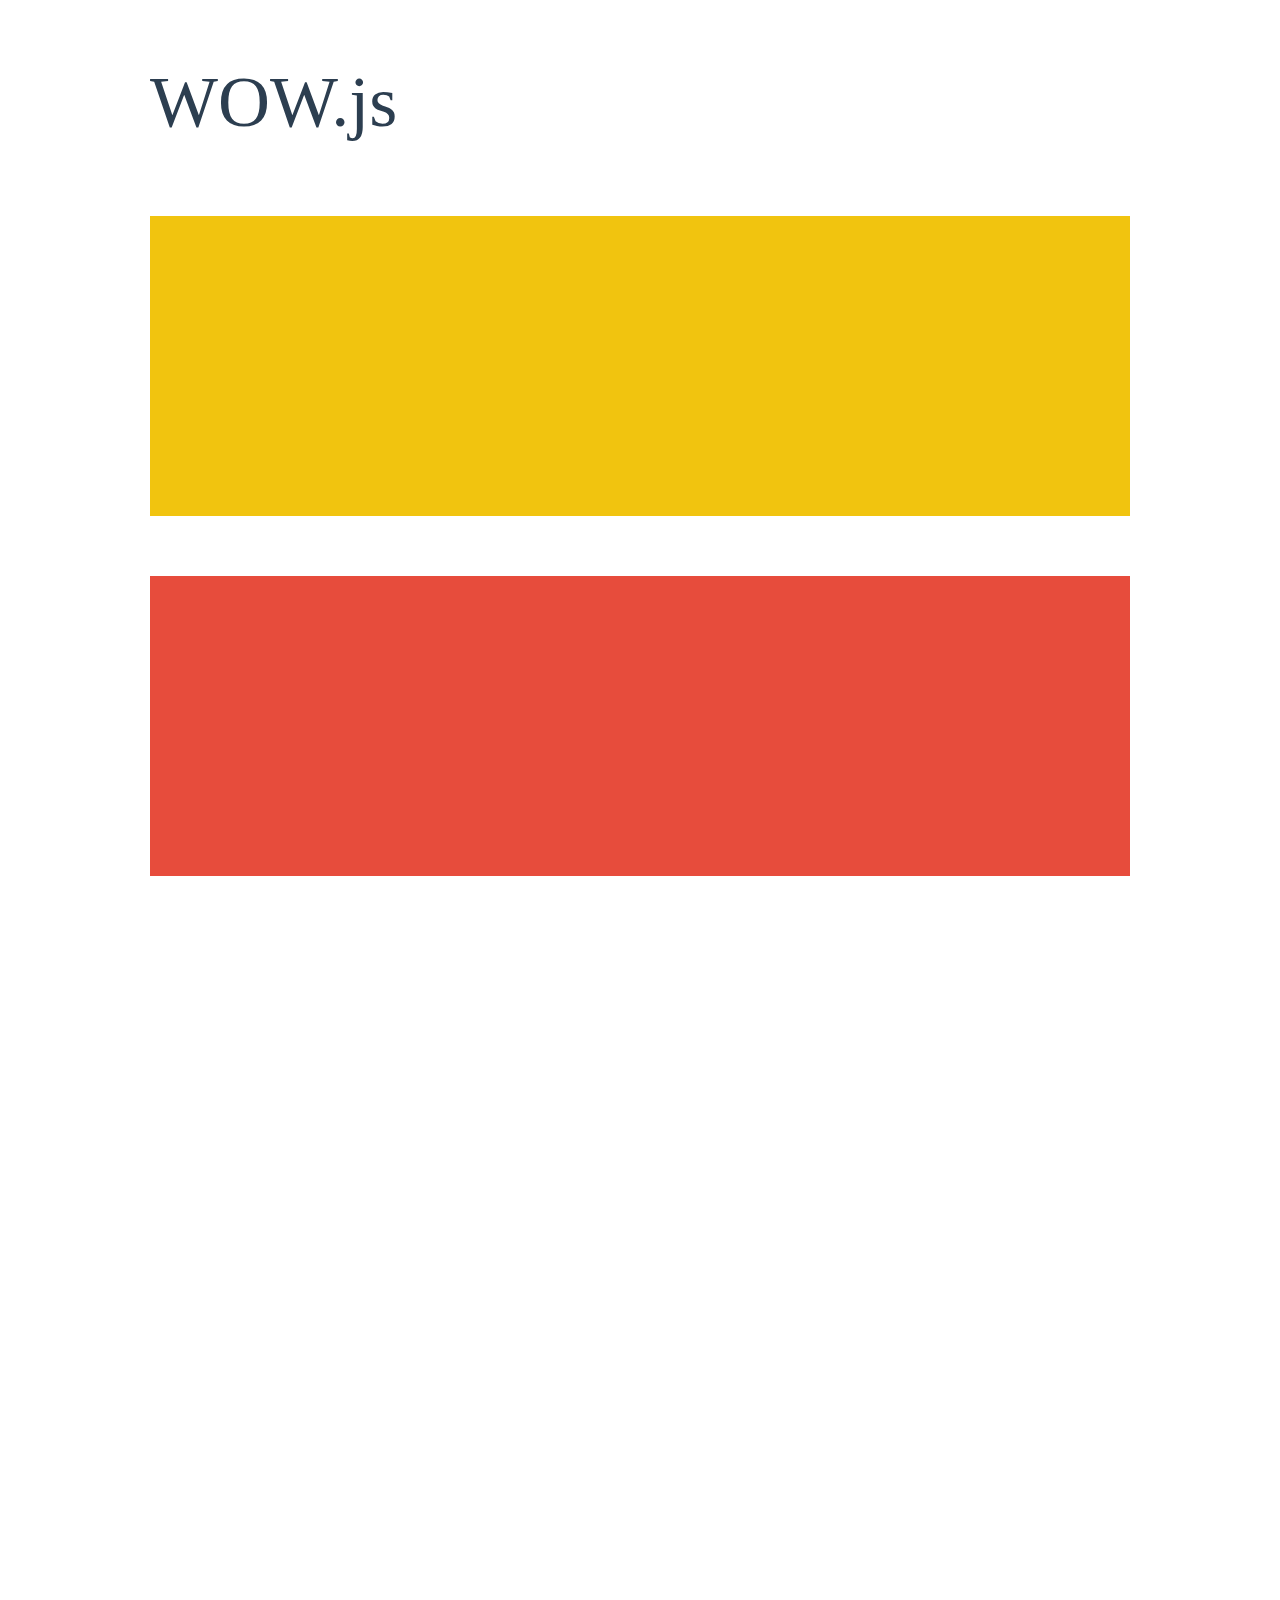
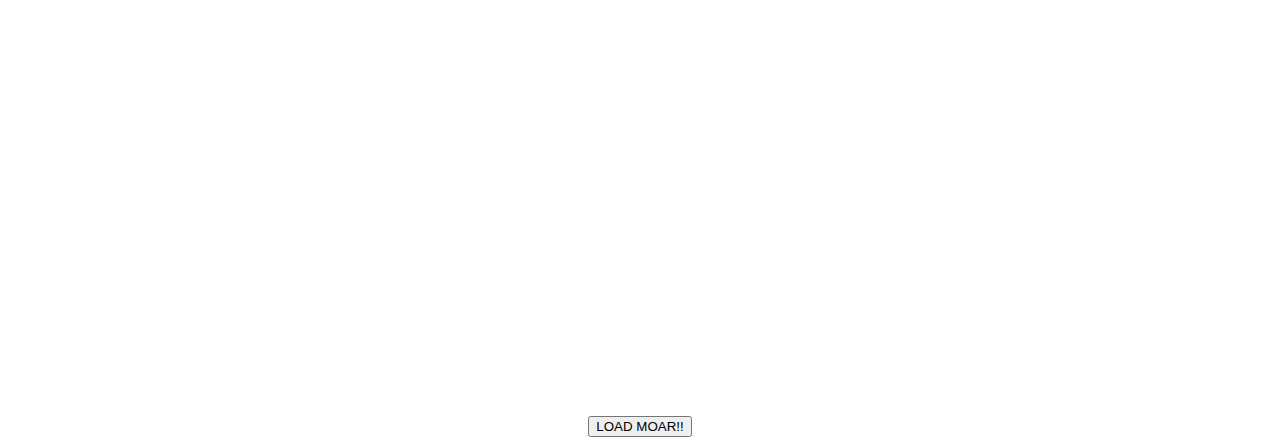
<file: scripts/WOW-master/demo.html>
<!doctype html>

<html lang="en">
<head>
  <meta charset="utf-8">
  <title>WOW</title>
  <link rel="stylesheet" href="css/libs/animate.css">
  <link rel="stylesheet" href="css/site.css">
  <style>
    .wow:first-child {
      visibility: hidden;
    }
  </style>
  <!--[if IE]>
    <script src="http://html5shiv.googlecode.com/svn/trunk/html5.js"></script>
  <![endif]-->
</head>

<body>
  <div id="container">
    <header>
      <h1>WOW.js</h1>
    </header>
    <div id="main">
      <section class="wow fadeInDown" style="background-color: #f1c40f;"></section>
      <section class="wow pulse" style="background-color: #e74c3c;" data-wow-iteration="infinite" data-wow-duration="1500ms"></section>
      <section class="section--purple wow slideInRight" data-wow-delay="2s"></section>
      <section class="section--blue wow bounceInLeft" data-wow-offset="300"></section>
      <section class="section--green wow slideInLeft" data-wow-duration="4s"></section>
      <button id="moar">LOAD MOAR!!</button>
    </div>
  </div>
  <script src="dist/wow.js"></script>
  <script>
    wow = new WOW(
      {
        animateClass: 'animated',
        offset:       100,
        callback:     function(box) {
          console.log("WOW: animating <" + box.tagName.toLowerCase() + ">")
        }
      }
    );
    wow.init();
    document.getElementById('moar').onclick = function() {
      var section = document.createElement('section');
      section.className = 'section--purple wow fadeInDown';
      this.parentNode.insertBefore(section, this);
    };
  </script>
</body>
</html>
</file>
<file: scripts/WOW-master/css/site.css>
h1 {
  font-size:     72px;
  line-height:   1.5;
  color: #2c3e50;
  font-weight:   100;
}

#container {
  width:  980px;
  margin: 0 auto;
}

section {
  height: 300px;
  margin: 60px 0;
}

.section--purple {
  background-color: #9b59b6;
}

.section--blue {
  background-color: #3498db;
}

.section--green {
  background-color: #2ecc71;
}

#main {
  text-align: center;
}

#more {
  margin: 20px auto 48px;
}
</file>
